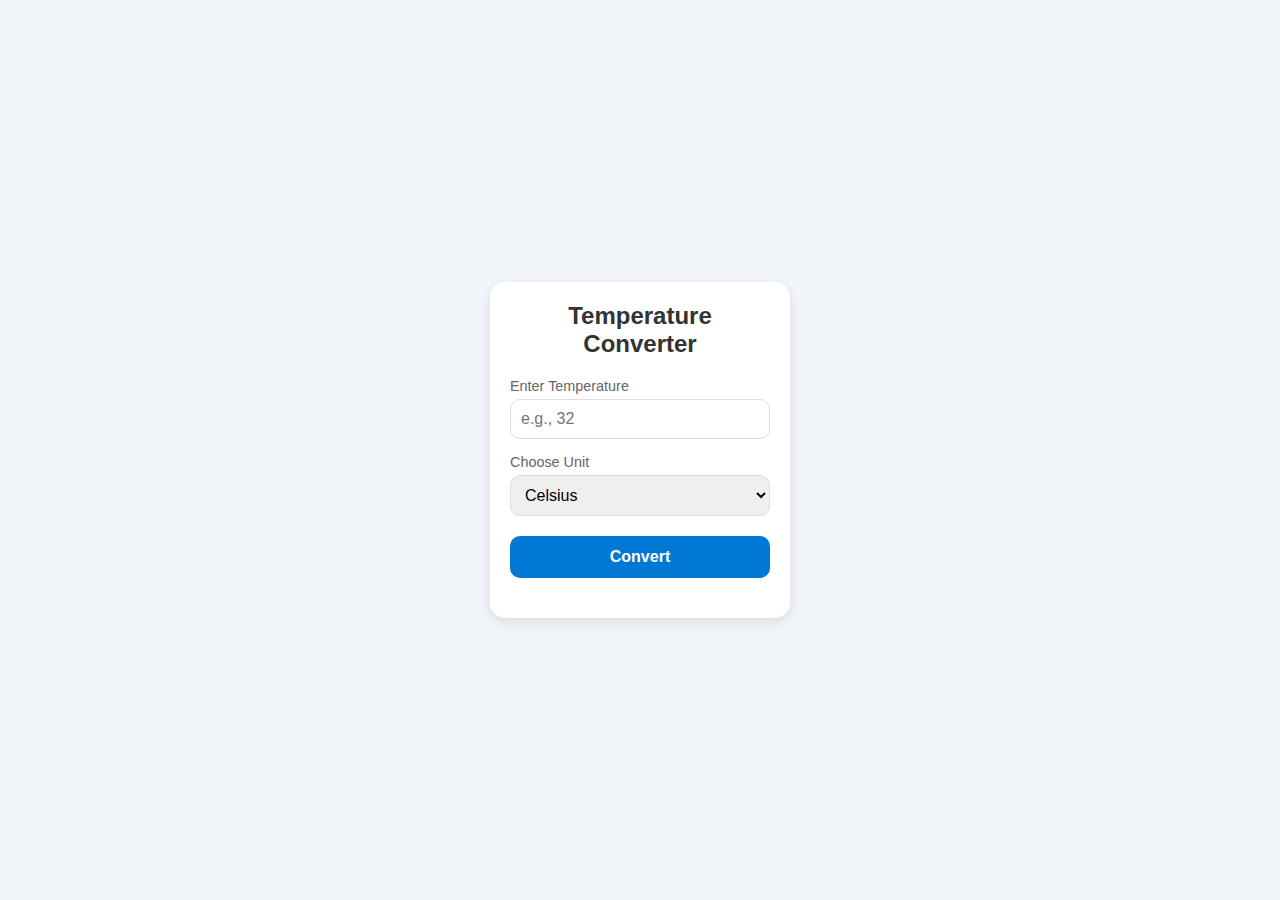
<file: Level 1/Temperature converter website/index.html>
<!DOCTYPE html>
<html lang="en">
<head>
    <meta charset="UTF-8">
    <meta name="viewport" content="width=device-width, initial-scale=1.0">
    <title>Temperature Converter</title>
    <link rel="stylesheet" href="styles.css">
</head>
<body>
    <div class="container">
        <h1>Temperature Converter</h1>

        <div class="converter">
            <label for="temperature">Enter Temperature</label>
            <input type="number" id="temperature" placeholder="e.g., 32" />

            <label for="unit">Choose Unit</label>
            <select id="unit">
                <option value="celsius">Celsius</option>
                <option value="fahrenheit">Fahrenheit</option>
                <option value="kelvin">Kelvin</option>
            </select>

            <button onclick="convertTemperature()">Convert</button>
            <div id="result" class="result"></div>
        </div>
    </div>

    <script>
        function convertTemperature() {
            const temperature = parseFloat(document.getElementById("temperature").value);
            const unit = document.getElementById("unit").value;
            const resultDisplay = document.getElementById("result");

            if (isNaN(temperature)) {
                resultDisplay.innerHTML = "Please enter a valid number.";
                return;
            }

            let result;
            switch (unit) {
                case "celsius":
                    result = `${temperature} °C = ${(temperature * 9/5 + 32).toFixed(2)} °F / ${(temperature + 273.15).toFixed(2)} K`;
                    break;
                case "fahrenheit":
                    result = `${temperature} °F = ${((temperature - 32) * 5/9).toFixed(2)} °C / ${(((temperature - 32) * 5/9) + 273.15).toFixed(2)} K`;
                    break;
                case "kelvin":
                    result = `${temperature} K = ${(temperature - 273.15).toFixed(2)} °C / ${((temperature - 273.15) * 9/5 + 32).toFixed(2)} °F`;
                    break;
                default:
                    result = "Invalid unit selected.";
            }
            resultDisplay.innerHTML = result;
        }
    </script>
</body>
</html>
</file>
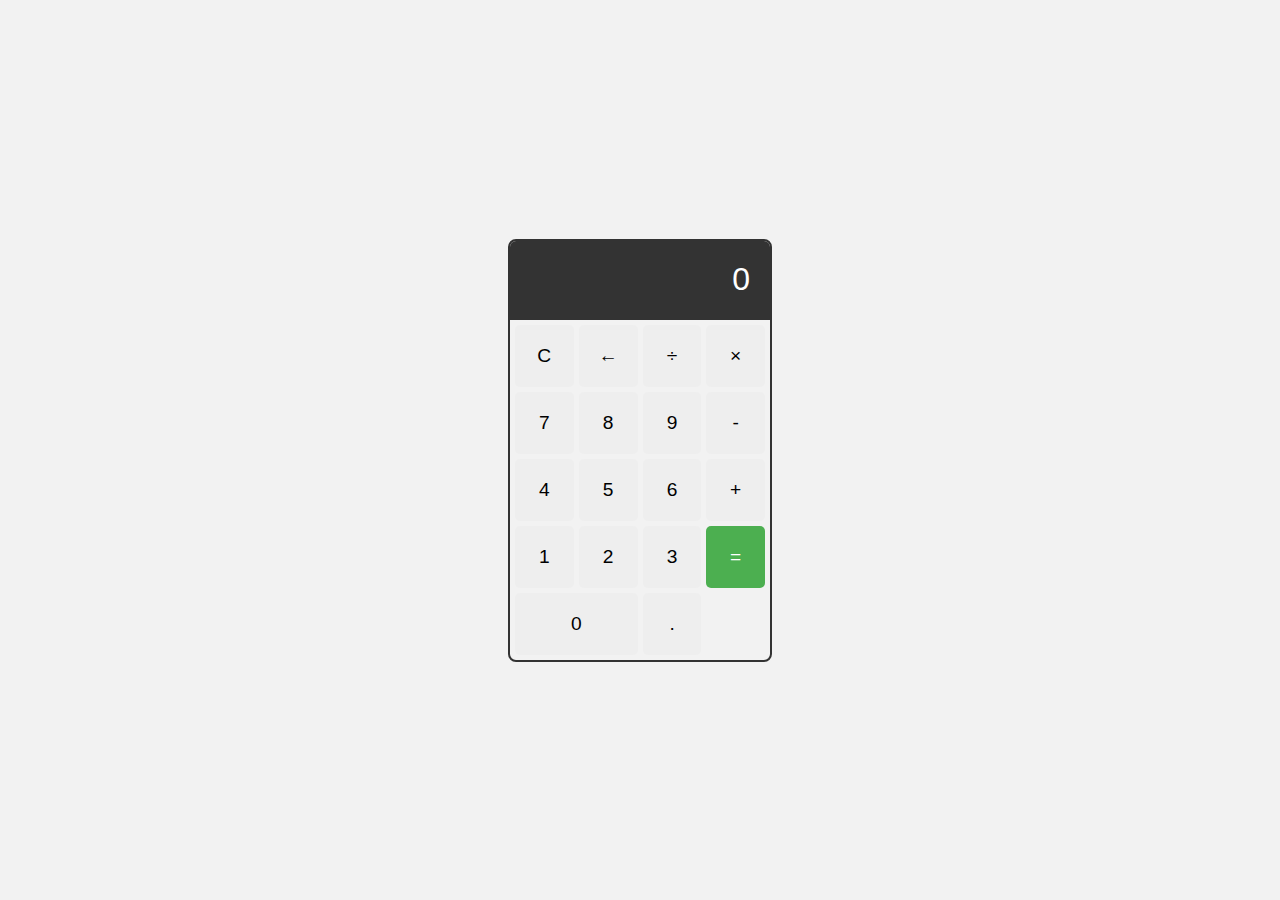
<file: Level 2/Calculator/index.html>
<!DOCTYPE html>
<html lang="en">
<head>
  <meta charset="UTF-8">
  <meta name="viewport" content="width=device-width, initial-scale=1.0">
  <title>Calculator</title>
  <link rel="stylesheet" href="style.css">
</head>
<body>

  <div class="calculator">
    <div class="display" id="display">0</div>
    <div class="buttons">
      <button class="btn" onclick="clearDisplay()">C</button>
      <button class="btn" onclick="deleteLast()">←</button>
      <button class="btn" onclick="appendOperator('/')">÷</button>
      <button class="btn" onclick="appendOperator('*')">×</button>
      
      <button class="btn" onclick="appendNumber(7)">7</button>
      <button class="btn" onclick="appendNumber(8)">8</button>
      <button class="btn" onclick="appendNumber(9)">9</button>
      <button class="btn" onclick="appendOperator('-')">-</button>
      
      <button class="btn" onclick="appendNumber(4)">4</button>
      <button class="btn" onclick="appendNumber(5)">5</button>
      <button class="btn" onclick="appendNumber(6)">6</button>
      <button class="btn" onclick="appendOperator('+')">+</button>
      
      <button class="btn" onclick="appendNumber(1)">1</button>
      <button class="btn" onclick="appendNumber(2)">2</button>
      <button class="btn" onclick="appendNumber(3)">3</button>
      <button class="btn equal" onclick="calculateResult()">=</button>
      
      <button class="btn zero" onclick="appendNumber(0)">0</button>
      <button class="btn" onclick="appendNumber('.')">.</button>
    </div>
  </div>

  <script>
    let displayValue = '';

    function appendNumber(number) {
      if (displayValue === '0' && number !== '.') {
        displayValue = '';
      }
      displayValue += number;
      updateDisplay();
    }

    function appendOperator(operator) {
      const lastChar = displayValue[displayValue.length - 1];
      if (['+', '-', '*', '/'].includes(lastChar)) {
        displayValue = displayValue.slice(0, -1);
      }
      displayValue += operator;
      updateDisplay();
    }

    function clearDisplay() {
      displayValue = '';
      updateDisplay();
    }

    function deleteLast() {
      displayValue = displayValue.slice(0, -1) || '0';
      updateDisplay();
    }

    function calculateResult() {
      try {
        displayValue = eval(displayValue).toString();
      } catch (error) {
        displayValue = 'Error';
      }
      updateDisplay();
    }

    function updateDisplay() {
      document.getElementById('display').innerText = displayValue || '0';
    }
  </script>
</body>
</html>
</file>
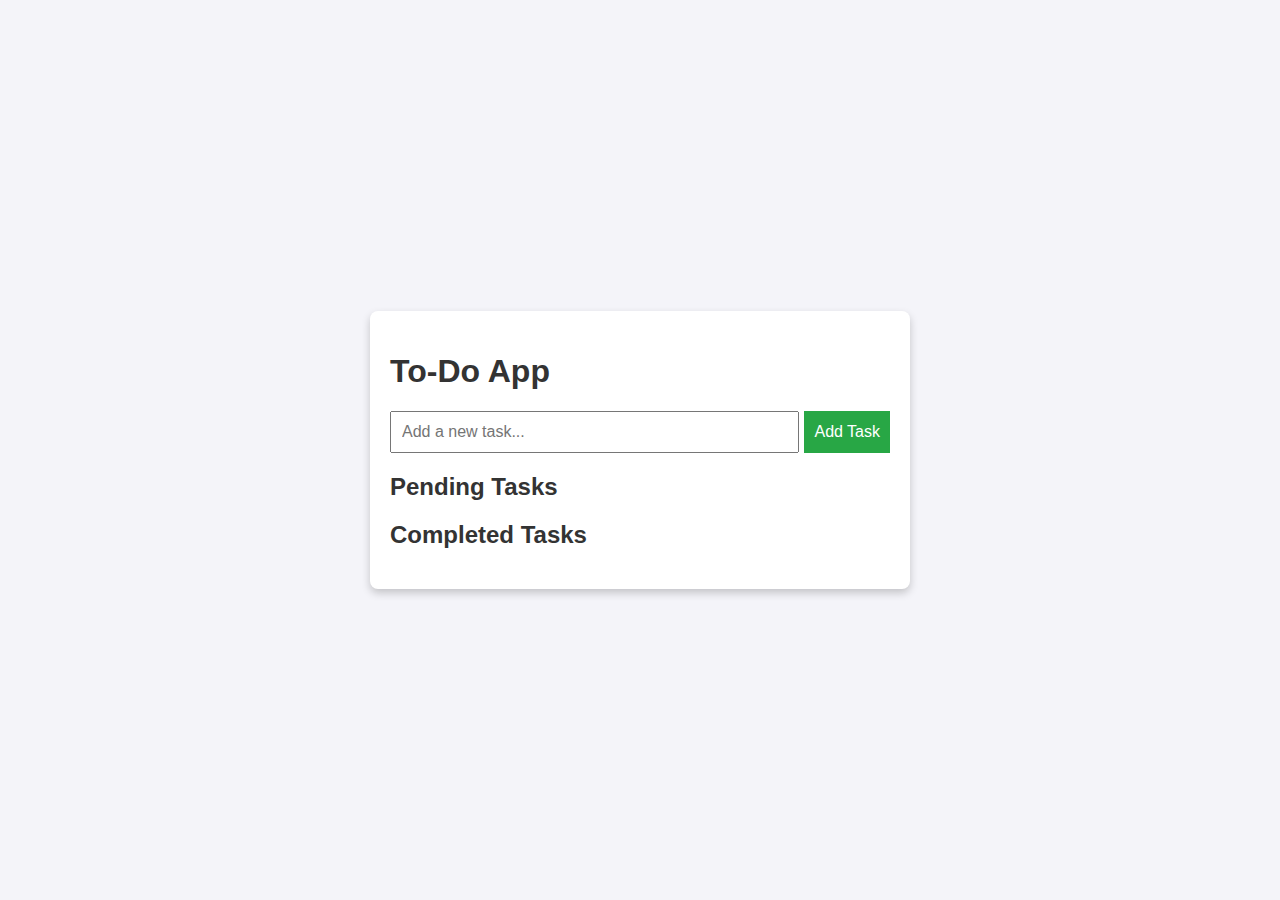
<file: Level 2/Todo App/index.html>
<!DOCTYPE html>
<html lang="en">
<head>
    <meta charset="UTF-8">
    <meta name="viewport" content="width=device-width, initial-scale=1.0">
    <title>To-Do App</title>
    <link rel="stylesheet" href="styles.css">
</head>
<body>
    <div class="container">
        <h1>To-Do App</h1>
    
        <div class="input-section">
            <input type="text" id="new-task" placeholder="Add a new task...">
            <button onclick="addTask()">Add Task</button>
        </div>
    
        <h2>Pending Tasks</h2>
        <ul id="pending-tasks"></ul>

        <h2>Completed Tasks</h2>
        <ul id="completed-tasks"></ul>
    </div>
  
    <script>
        let tasks = [];

        function addTask() {
        const taskInput = document.getElementById('new-task');
        const taskText = taskInput.value.trim();
  
            if (taskText) {
                const task = {
                    id: Date.now(),
                    text: taskText,
                    completed: false,
                    timestamp: new Date().toLocaleString()
                };
                tasks.push(task);
                taskInput.value = '';
                renderTasks();
            }
        }

        function renderTasks() {
            const pendingTasks = document.getElementById('pending-tasks');
            const completedTasks = document.getElementById('completed-tasks');
  
            pendingTasks.innerHTML = '';
            completedTasks.innerHTML = '';
  
            tasks.forEach(task => {
                const taskItem = document.createElement('li');
                taskItem.className = task.completed ? 'completed' : '';
    
                const taskText = document.createElement('span');
                taskText.innerText = `${task.text} (${task.timestamp})`;
                taskItem.appendChild(taskText);

                const completeButton = document.createElement('button');
                completeButton.innerText = 'Complete';
                completeButton.className = 'complete-btn';
                completeButton.onclick = () => markAsComplete(task.id);

                const editButton = document.createElement('button');
                editButton.innerText = 'Edit';
                editButton.className = 'edit-btn';
                editButton.onclick = () => editTask(task.id);

                const deleteButton = document.createElement('button');
                deleteButton.innerText = 'Delete';
                deleteButton.className = 'delete-btn';
                deleteButton.onclick = () => deleteTask(task.id);

                if (!task.completed) taskItem.appendChild(completeButton);
                    taskItem.appendChild(editButton);
                    taskItem.appendChild(deleteButton);
    
                    if (task.completed) completedTasks.appendChild(taskItem);
                    else pendingTasks.appendChild(taskItem);
            });
        }

        function markAsComplete(id) {
            tasks = tasks.map(task => 
                task.id === id ? { ...task, completed: true, completedAt: new Date().toLocaleString() } : task
            );
            renderTasks();
        }

        function editTask(id) {
            const newTaskText = prompt('Edit your task:');
            if (newTaskText) {
                tasks = tasks.map(task => 
                    task.id === id ? { ...task, text: newTaskText, timestamp: new Date().toLocaleString() } : task
                );
                renderTasks();
            }
        }

        function deleteTask(id) {
            tasks = tasks.filter(task => task.id !== id);
            renderTasks();
        }

        document.addEventListener('DOMContentLoaded', renderTasks);
    </script>
</body>
</html>
</file>
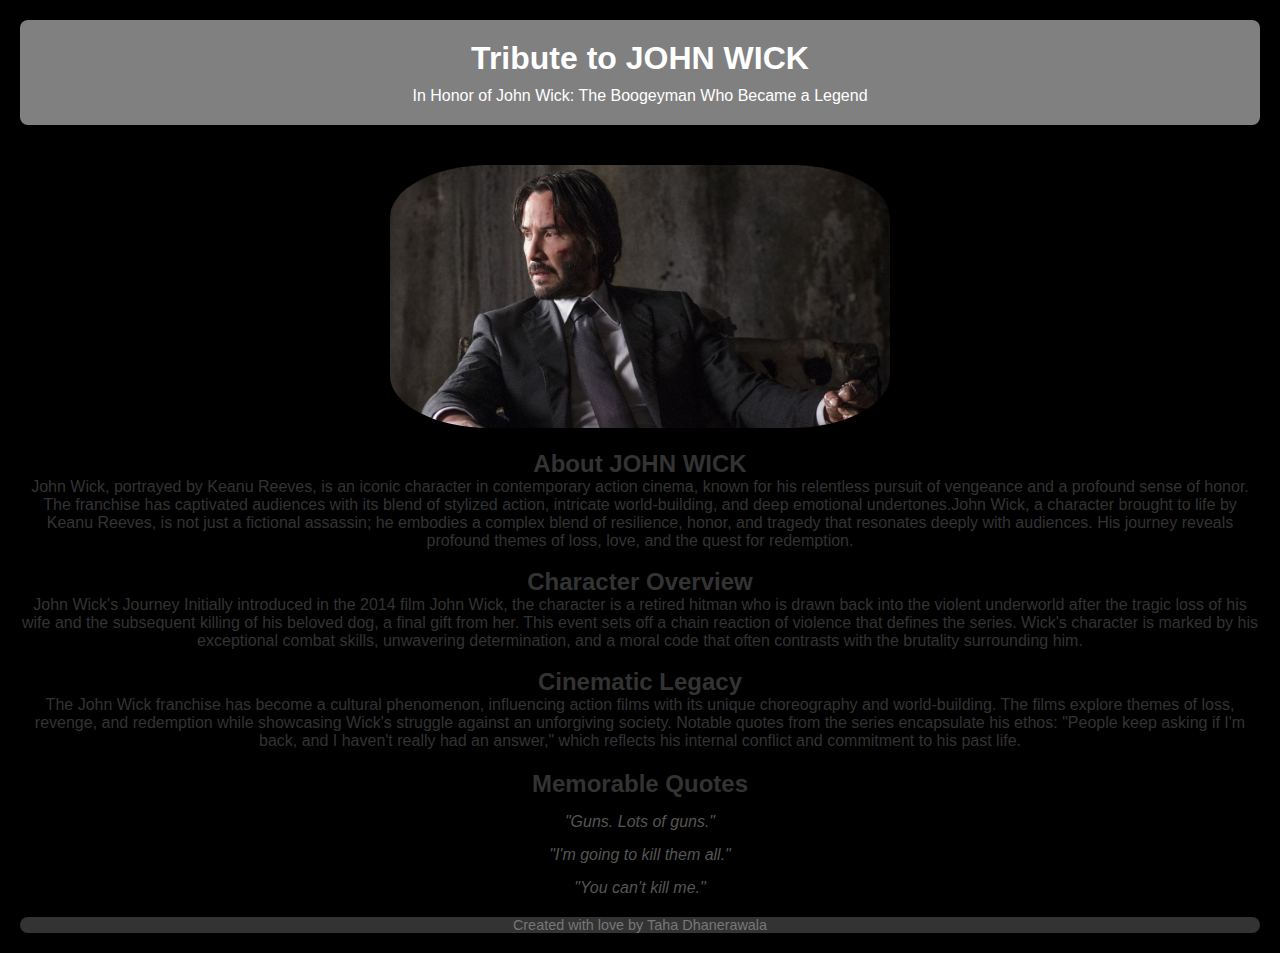
<file: Level 2/Tribute Page/index.html>
<!DOCTYPE html>
<html lang="en">
<head>
    <meta charset="UTF-8">
    <meta name="viewport" content="width=device-width, initial-scale=1.0">
    <title>Tribute to [Person's Name]</title>
    <link rel="stylesheet" href="styles.css">
</head>
<body>
    <header>
        <h1>Tribute to JOHN WICK</h1>
        <p>In Honor of John Wick: The Boogeyman Who Became a Legend </p>
    </header>
    <section>
        <img src="images/1.jpg" alt="JOHN WICK" class="profile-photo"><br><br>
        <h2>About JOHN WICK</h2>
        <p>John Wick, portrayed by Keanu Reeves, is an iconic character in contemporary action cinema, known for his relentless pursuit of vengeance and a profound sense of honor. The franchise has captivated audiences with its blend of stylized action, intricate world-building, and deep emotional undertones.John Wick, a character brought to life by Keanu Reeves, is not just a fictional assassin; he embodies a complex blend of resilience, honor, and tragedy that resonates deeply with audiences. His journey reveals profound themes of loss, love, and the quest for redemption.</p>
        <br>
        <p>
            <h2>Character Overview</h2>
            John Wick's Journey
            Initially introduced in the 2014 film John Wick, the character is a retired hitman who is drawn back into the violent underworld after the tragic loss of his wife and the subsequent killing of his beloved dog, a final gift from her. This event sets off a chain reaction of violence that defines the series. Wick's character is marked by his exceptional combat skills, unwavering determination, and a moral code that often contrasts with the brutality surrounding him.
            <br><br>
            <h2>Cinematic Legacy</h2>
            The John Wick franchise has become a cultural phenomenon, influencing action films with its unique choreography and world-building. The films explore themes of loss, revenge, and redemption while showcasing Wick's struggle against an unforgiving society. Notable quotes from the series encapsulate his ethos: "People keep asking if I'm back, and I haven't really had an answer," which reflects his internal conflict and commitment to his past life.
        </p>
    </section>
    <section>
        <h2>Memorable Quotes</h2>
        <blockquote>"Guns. Lots of guns."</blockquote>
        <blockquote>"I'm going to kill them all."</blockquote>
        <blockquote>"You can’t kill me." </blockquote>
    </section>
    <footer>
        <p>Created with love by Taha Dhanerawala</p>
    </footer>
</body>
</html>
</file>
<file: Level 1/Temperature converter website/styles.css>
* {
    box-sizing: border-box;
    margin: 0;
    padding: 0;
    font-family: Arial, sans-serif;
}

body {
    display: flex;
    align-items: center;
    justify-content: center;
    background-color: #f1f5f9;
    height: 100vh;
}

/* Container styling */
.container {
    background-color: #fff;
    border-radius: 15px;
    padding: 20px;
    width: 300px;
    text-align: center;
    box-shadow: 0 4px 12px rgba(0, 0, 0, 0.1);
}

h1 {
    font-size: 1.5em;
    color: #333;
    margin-bottom: 20px;
}

/* Converter styling */
.converter label {
    display: block;
    text-align: left;
    font-size: 0.9em;
    color: #666;
    margin-top: 15px;
}

.converter input,
.converter select {
    width: 100%;
    padding: 10px;
    margin-top: 5px;
    font-size: 1em;
    border: 1px solid #ddd;
    border-radius: 10px;
    outline: none;
}

.converter input:focus,
.converter select:focus {
    border-color: #0078d4;
    box-shadow: 0 0 4px rgba(0, 120, 212, 0.3);
}

/* Button styling */
button {
    width: 100%;
    padding: 12px;
    font-size: 1em;
    font-weight: bold;
    color: #fff;
    background-color: #0078d4;
    border: none;
    border-radius: 10px;
    margin-top: 20px;
    cursor: pointer;
}

button:hover {
    background-color: #005bb5;
}

/* Result styling */
.result {
    margin-top: 20px;
    font-size: 1.2em;
    color: #333;
}
</file>
<file: Level 2/Calculator/style.css>
body {
    display: flex;
    justify-content: center;
    align-items: center;
    height: 100vh;
    margin: 0;
    background-color: #f2f2f2;
    font-family: Arial, sans-serif;
  }
  
  .calculator {
    width: 260px;
    border: 2px solid #333;
    border-radius: 8px;
    overflow: hidden;
  }
  
  .display {
    padding: 20px;
    background-color: #333;
    color: #fff;
    font-size: 2em;
    text-align: right;
    border-bottom: 2px solid #333;
  }
  
  .buttons {
    display: grid;
    grid-template-columns: repeat(4, 1fr);
    gap: 5px;
    padding: 5px;
  }
  
  .btn {
    padding: 20px;
    font-size: 1.2em;
    cursor: pointer;
    background-color: #eee;
    border: none;
    border-radius: 5px;
  }
  
  .btn:hover {
    background-color: #ddd;
  }
  
  .equal {
    background-color: #4caf50;
    color: white;
  }
  
  .zero {
    grid-column: span 2;
  }
</file>
<file: Level 2/Todo App/styles.css>
body {
    font-family: Arial, sans-serif;
    background-color: #f4f4f9;
    margin: 0;
    padding: 0;
    display: flex;
    justify-content: center;
    align-items: center;
    height: 100vh;
  }
  
  .container {
    width: 90%;
    max-width: 500px;
    background-color: #fff;
    padding: 20px;
    border-radius: 8px;
    box-shadow: 0 4px 8px rgba(0, 0, 0, 0.2);
  }
  
  h1, h2 {
    color: #333;
  }
  
  .input-section {
    display: flex;
    margin-bottom: 20px;
  }
  
  .input-section input {
    flex: 1;
    padding: 10px;
    font-size: 16px;
  }
  
  .input-section button {
    padding: 10px;
    font-size: 16px;
    background-color: #28a745;
    color: #fff;
    border: none;
    cursor: pointer;
  }
  
  ul {
    list-style-type: none;
    padding: 0;
  }
  
  li {
    background-color: #f8f9fa;
    padding: 10px;
    margin-bottom: 10px;
    border-radius: 4px;
    display: flex;
    justify-content: space-between;
    align-items: center;
  }
  
  li span {
    flex: 1;
  }
  
  li.completed {
    text-decoration: line-through;
    color: gray;
  }
  
  button {
    margin-left: 5px;
    padding: 5px 10px;
    font-size: 14px;
    border: none;
    cursor: pointer;
  }
  
  .complete-btn {
    background-color: #007bff;
    color: #fff;
  }
  
  .edit-btn {
    background-color: #ffc107;
    color: #fff;
  }
  
  .delete-btn {
    background-color: #dc3545;
    color: #fff;
  }
</file>
<file: Level 2/Tribute Page/styles.css>
* {
    margin: 0;
    padding: 0;
    box-sizing: border-box;
}

body {
    font-family: Arial, sans-serif;
    background-color: #000000;
    color: #333;
    text-align: center;
    padding: 20px;
}

header {
    background-color: grey;
    color: white;
    padding: 20px;
    border-radius: 8px;
}

header h1 {
    font-size: 2em;
    margin-bottom: 10px;
}

.profile-photo {
    width: 500px;
    height: auto;
    border-radius: 20%;
    margin-top: 20px;
}

section {
    margin: 20px 0;
}

blockquote {
    font-style: italic;
    color: #555;
    margin: 15px;
}

footer {
    margin-top: 20px;
    font-size: 0.9em;
    color: #777;
    background-color: #333;
    border-radius: 8px;
}
</file>
